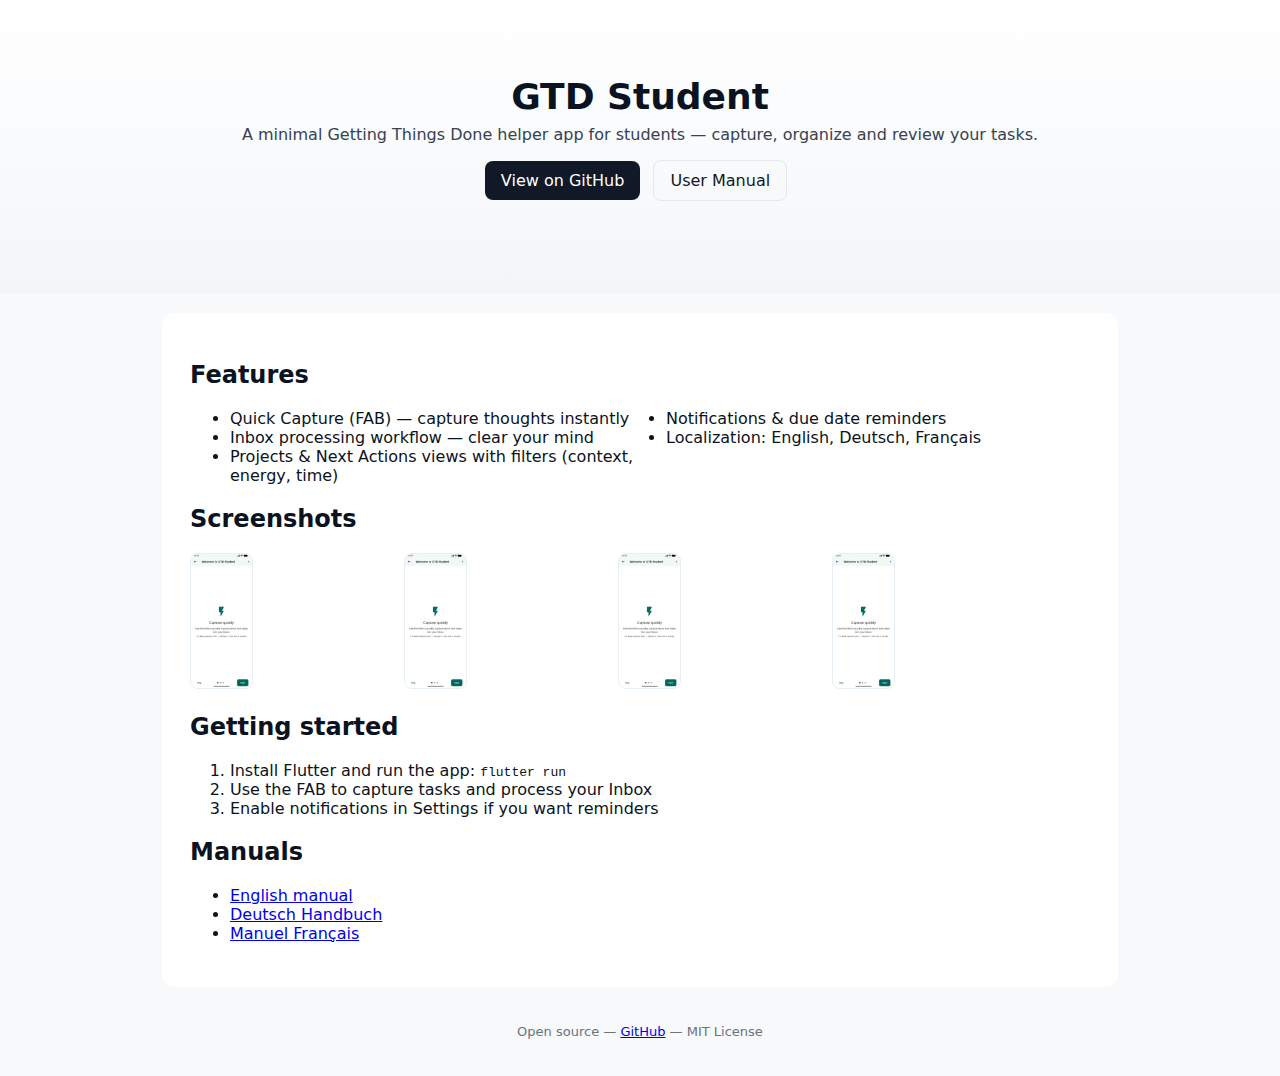
<file: docs/index.html>
<!doctype html>
<html lang="en">
<head>
  <meta charset="utf-8">
  <meta name="viewport" content="width=device-width,initial-scale=1">
  <title>GTD Student — GTD for Students</title>
  <link rel="stylesheet" href="style.css">
</head>
<body>
  <header class="hero">
    <div class="wrap">
      <h1>GTD Student</h1>
      <p class="tagline">A minimal Getting Things Done helper app for students — capture, organize and review your tasks.</p>
      <p class="cta"><a class="btn" href="https://github.com/JURZEL/GTD_NOW">View on GitHub</a> <a class="btn ghost" href="docs/manual_en.md">User Manual</a></p>
    </div>
  </header>

  <main class="wrap content">
    <section class="features">
      <h2>Features</h2>
      <ul>
        <li>Quick Capture (FAB) — capture thoughts instantly</li>
        <li>Inbox processing workflow — clear your mind</li>
        <li>Projects & Next Actions views with filters (context, energy, time)</li>
        <li>Notifications & due date reminders</li>
        <li>Localization: English, Deutsch, Français</li>
      </ul>
    </section>

    <section class="screenshots">
      <h2>Screenshots</h2>
      <div class="grid">
  <a href="screenshots/onboarding.webp" class="thumb"><img src="screenshots/thumbs_small/onboarding-200.webp" alt="Onboarding screenshot"/></a>
  <a href="screenshots/inbox.webp" class="thumb"><img src="screenshots/thumbs_small/inbox-200.webp" alt="Inbox screenshot"/></a>
  <a href="screenshots/projects.webp" class="thumb"><img src="screenshots/thumbs_small/projects-200.webp" alt="Projects screenshot"/></a>
  <a href="screenshots/actions.webp" class="thumb"><img src="screenshots/thumbs_small/actions-200.webp" alt="Actions screenshot"/></a>
      </div>
    </section>

    <section class="getting-started">
      <h2>Getting started</h2>
      <ol>
        <li>Install Flutter and run the app: <code>flutter run</code></li>
        <li>Use the FAB to capture tasks and process your Inbox</li>
        <li>Enable notifications in Settings if you want reminders</li>
      </ol>
    </section>

    <section class="manuals">
      <h2>Manuals</h2>
      <ul>
        <li><a href="docs/manual_en.md">English manual</a></li>
        <li><a href="docs/manual_de.md">Deutsch Handbuch</a></li>
        <li><a href="docs/manual_fr.md">Manuel Français</a></li>
      </ul>
    </section>
  </main>

  <footer class="wrap footer">
    <p>Open source — <a href="https://github.com/JURZEL/GTD_NOW">GitHub</a> — MIT License</p>
  </footer>
</body>
</html>
</file>
<file: docs/style.css>
:root{--bg:#0f1720;--card:#0b1220;--accent:#6ee7b7;--muted:#9aa4b2}
body{font-family:Inter,system-ui,Arial,sans-serif;margin:0;background:#f7f9fb;color:#0b1220}
.wrap{max-width:900px;margin:0 auto;padding:28px}
.hero{background:linear-gradient(180deg,#fff 0%,#f3f6f9 100%);padding:48px 0;text-align:center}
.hero h1{font-size:36px;margin:0}
.tagline{color:#374151;margin-top:8px}
.btn{display:inline-block;padding:10px 16px;border-radius:8px;background:#111827;color:#fff;text-decoration:none;margin-right:8px}
.btn.ghost{background:transparent;border:1px solid #e5e7eb;color:#111827}
.content{background:#ffffff;border-radius:12px;margin-top:20px;padding:28px}
.features ul{columns:2;gap:12px}
.grid{display:flex;gap:12px}
.grid img{width:30%;border-radius:8px;border:1px solid #e6eef6}
.footer{font-size:13px;color:#6b7280;text-align:center;padding:24px}
</file>
